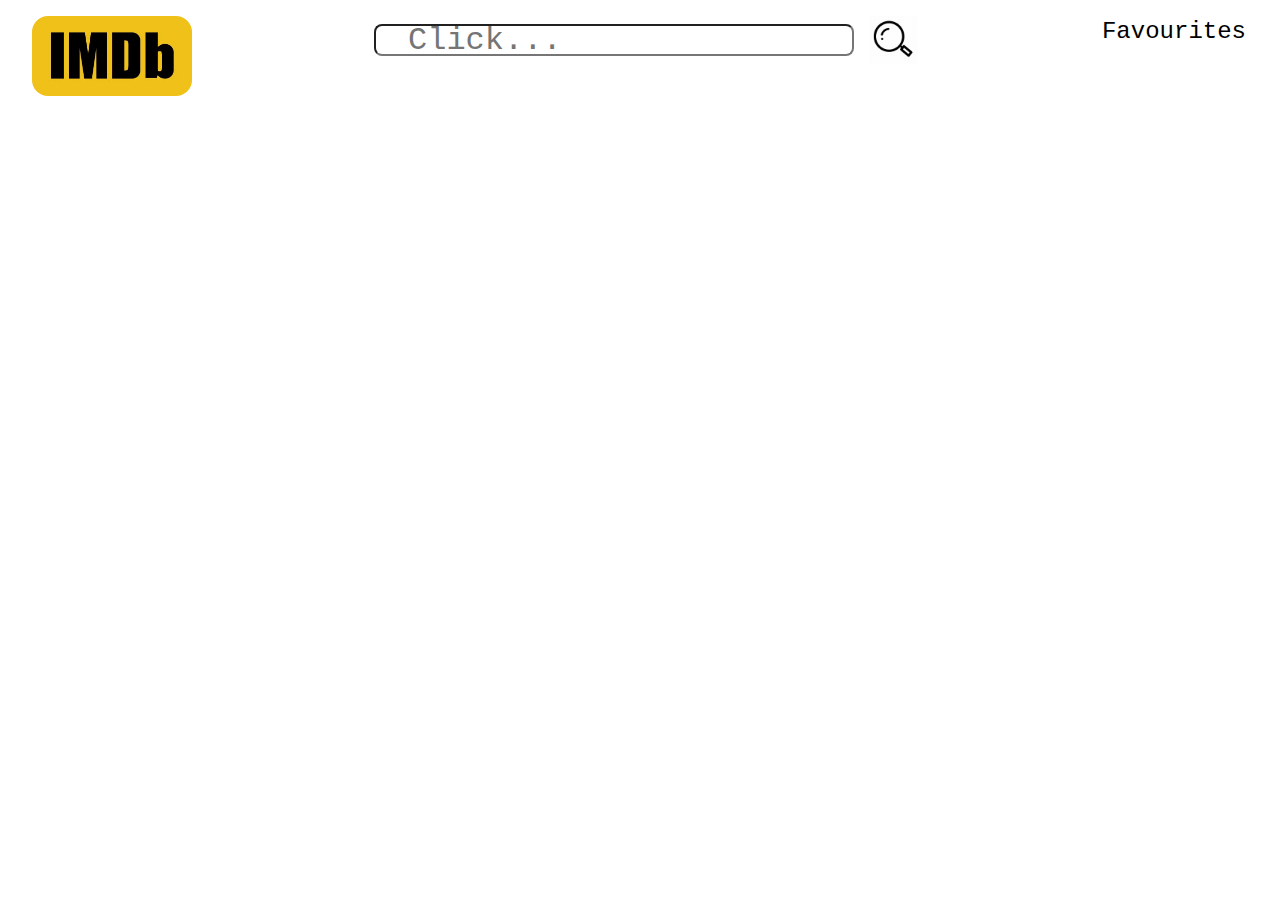
<file: index.html>
<!DOCTYPE html>
<html>

<head>
  <!-- Page title -->
  <title>Add List Items</title>
  
  <!-- Link to external stylesheet -->
  <link rel="stylesheet" href="index.css" />
</head>

<body>
  <!-- Main parent container -->
  <div class="parent">
    <!-- Logo section with click event -->
    <div class="logo" onclick="logoClicked()">
      <img src="logo.jpg" alt="Couldn't load logo" />
    </div>

    <!-- Search section -->
    <div class="search">
      <!-- Search box suggestions -->
      <div class="searchBoxSuggestions">
        <!-- Search box with input and search icon -->
        <div class="searchBox">
          <input type="text" class="searchText" name="search" id="search" placeholder="Click..." />

          <!-- Search icon with click event -->
          <img src="searchLogo.gif" alt="" class="searchLogo" id="searchLogo" onclick="searchLogoClicked()" />
        </div>
      </div>
      
      <!-- Suggestions section -->
      <div class="suggestions">
        <!-- Unordered list for suggestions -->
        <ul class="parentList" id="parentList"></ul>
      </div>
    </div>

    <!-- Favourites section with click event -->
    <div class="favourites" onclick="favouritesClicked()">Favourites</div>
  </div>

  <!-- Include JavaScript file -->
  <script src="index.js"></script>
</body>

</html>
</file>
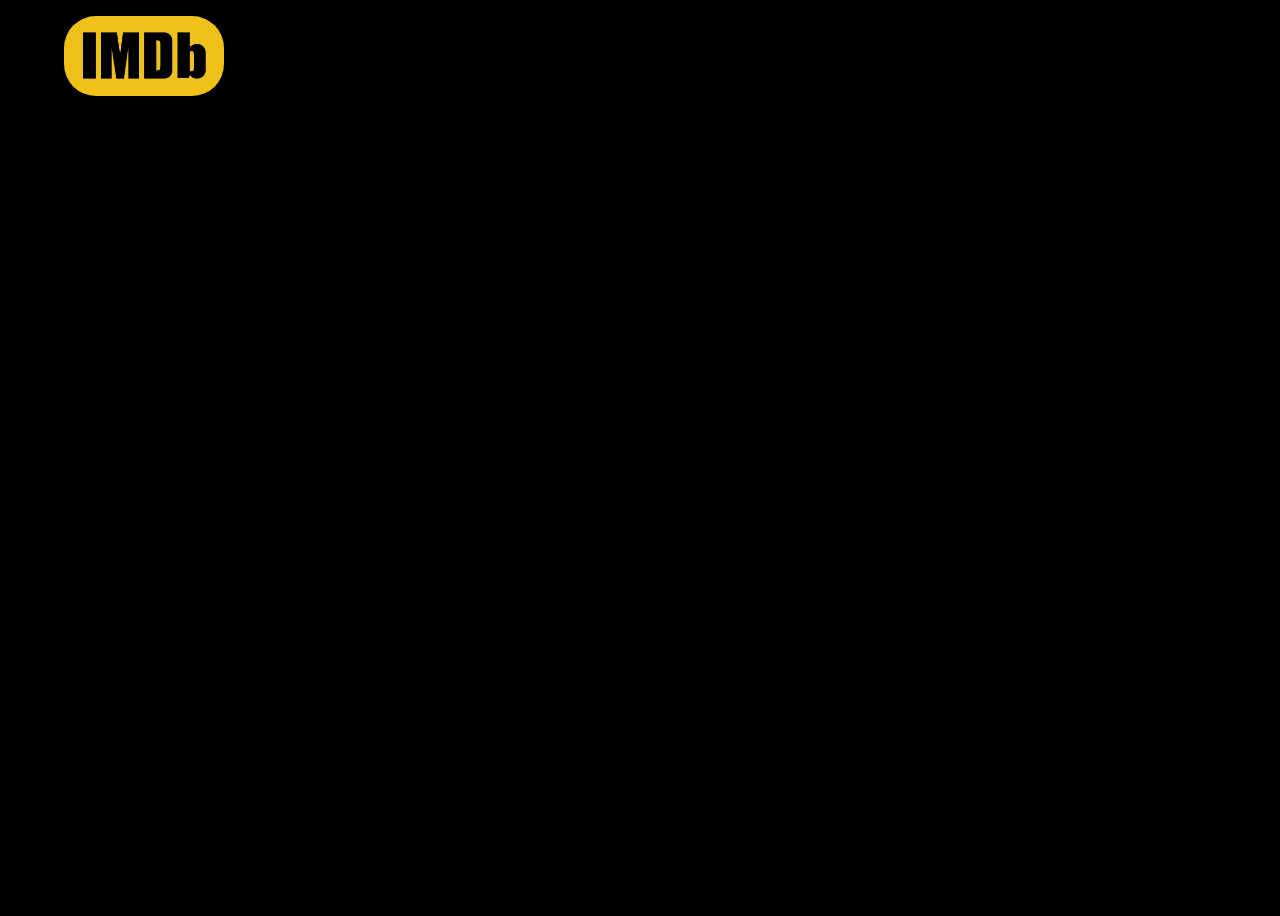
<file: favourites.html>
<!DOCTYPE html>
<html lang="en">
  <head>
    <meta charset="UTF-8" />
    <meta name="viewport" content="width=device-width, initial-scale=1.0" />
    <title>Document</title>
    <link rel="stylesheet" href="favourites.css" />
  </head>

  <body>
    <div class="parent">
        <div class="logo" onclick="logoClicked()">
            <img src="logo.jpg" alt="Couldn't load logo" />
        </div>
        <div class="title" id="title">
            These are your favourites!!
        </div>
    </div>
    
    <div class="list">
        <ul class="listParent" id="listParent">
            
        </ul>
    </div>

    <script src="favourites.js"></script>
  </body>
</html>
</file>
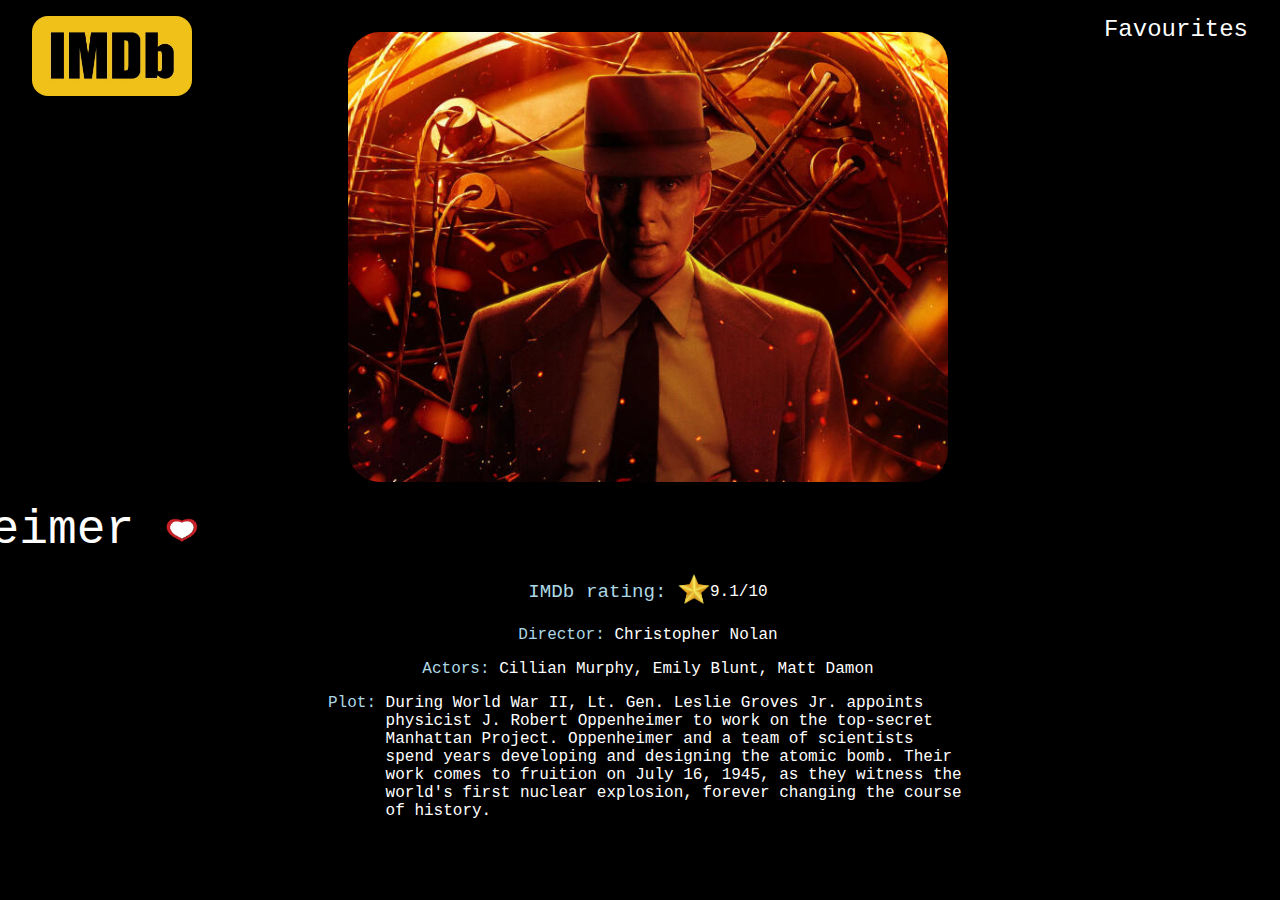
<file: movies.html>
<!DOCTYPE html>
<html>

<head>
    <!-- Page title -->
    <title>Add List Items</title>
    
    <!-- Link to external stylesheet -->
    <link rel="stylesheet" href="movies.css" />
</head>

<body>
    <!-- Main parent container -->
    <div class="parent">
        <!-- Logo section with click event -->
        <div class="logo" onclick="logoClicked()">
            <img src="logo.jpg" alt="Couldn't load logo" />
        </div>

        <!-- Main content section -->
        <div class="main">
            <!-- Movie poster section -->
            <div class="poster">
                <img src="oppenheimer.jpg" alt="" id="poster">
            </div>
            
            <!-- Movie title and heart icon section -->
            <div class="movieTitle">
                <div class="movieT" id="movieTitle">
                    Oppenheimer
                </div>
                <div class="heart">
                    <img src="hollowHeart.png" alt="" style="width:2rem;" id="heart">
                </div>
            </div>
            
            <!-- Movie rating section -->
            <div class="rating">
                <div class="title" style="color: lightblue;" id="rating">
                    IMDb rating:&nbsp;
                </div>
                <div class="starLogo">
                    <img src="star.png" alt="">
                </div>
                <div class="movieRating" id="movieRating">
                    9.1
                </div>
                <div>/</div>
                <div class="totalRating">
                    10
                </div>
            </div>
            
            <!-- Director's name section -->
            <div class="directorTitle">
                <div class="actor" style="color: lightblue;">Director:&nbsp;</div>
                <div class="directorName" id="director">
                    Christopher Nolan
                </div>
            </div>
            
            <!-- Actors' names section -->
            <div class="actorsTitle">
                <div class="actor" style="color: lightblue;">Actors:&nbsp;</div>
                <div class="actorName" id="actor">
                    Cillian Murphy, Emily Blunt, Matt Damon
                </div>
            </div>
            
            <!-- Movie plot section -->
            <div class="plot">
                <div class="plotName" style="color: lightblue;">Plot:&nbsp;</div>
                <div id="plot">
                    During World War II, Lt. Gen. Leslie Groves Jr. appoints physicist J. Robert Oppenheimer to work on the
                    top-secret Manhattan Project. Oppenheimer and a team of scientists spend years developing and designing
                    the atomic bomb. Their work comes to fruition on July 16, 1945, as they witness the world's first
                    nuclear explosion, forever changing the course of history.
                </div>
            </div>
        </div>

        <!-- "Favourites" section with click event -->
        <div class="favourites" onclick="favouritesClicked()">
            Favourites
        </div>

    </div>

    <!-- Include JavaScript file -->
    <script src="movies.js"></script>
</body>

</html>
</file>
<file: index.css>
/* Apply these styles to all elements */
* {
    margin: 0;
    padding: 0;
    font-family: 'Courier New', Courier, monospace;
    box-sizing: border-box;
}

/* Styles for the parent container */
.parent {
    margin-left: 2rem;
    margin-top: 1rem;
    margin-right: 2rem;
    display: flex;
    justify-content: space-between;
    align-items: start;
}

/* Styles for the logo section */
.logo img {
    border-radius: 1rem;
    width: 10rem;
    cursor: pointer;
}

/* Styles for the search box and search icon */
.searchBox {
    display: flex;
    justify-content: center;
    align-items: center;
}

/* Styles for the search input */
.searchText {
    font-size: 2rem;
    width: 30rem;
    height: 2rem;
    border-radius: 0.5rem;
    padding-left: 2rem;
    padding-right: 2rem;
    margin-right: 1rem;
}

/* Styles for the search icon */
.searchLogo {
    width: 3rem;
    cursor: pointer;
}

/* Styles for the suggestions list container */
.parentList {
    display: none;
    overflow: scroll;
    width: 50vw;
    height: 70vh;
    position: absolute;
    right: 20vw;
}

/* Hide the scrollbar for the suggestions list */
.parentList::-webkit-scrollbar {
    display: none;
}

/* Styles for individual suggestion list items */
.parentList>li {
    list-style: none;
    margin: 0.1rem 0;
    background-color: lightcyan;
}

/* Styles for list child elements */
.listChild {
    display: flex;
    align-items: center;
    justify-content: space-between;
    padding: 1rem;
    cursor: pointer;
    width: 30rem;
    overflow: scroll;
}

/* Styles for movie images */
.movieImg {
    width: 5rem;
}

/* Styles for movie names */
.movieName {
    font-size: 1rem;
    margin: 1rem;
}

/* Styles for star images and ratings */
.starImg {
    width: 2rem;
}

/* Styles for ratings section */
.rating {
    display: flex;
    align-items: center;
}

/* Styles for heart images */
.heartImg {
    width: 2rem;
}

/* Styles for the "Favourites" button */
.favourites {
    border-radius: 2px solid yellow;
    cursor: pointer;
    font-size: 1.5rem;
    border: 2px solid white;
}

/* Styles for the "Favourites" button on hover */
.favourites:hover {
    border: 2px solid blue;
    opacity: 0.7;
}

/* Styles for the suggestions section */
.suggestions {
    width: 40%;
    margin: auto;
}

/* Media query for screens with a maximum width of 950px */
@media (max-width: 950px) {
    /* Adjust styles for smaller screens */
    .parent {
        display: flex;
        flex-direction: column-reverse;
        justify-content: center;
        align-items: center;
    }
    .parentList {
        right: 16rem;
        position: absolute;
        height: 50vh;
        width: 50vw;
    }
    .logo {
        display: none;
    }
    .searchText {
        width: 30vw;
    }
    .listChild {
        width: 200vw;
    }
}
</file>
<file: favourites.css>
/* Importing fonts from a CDN */
@import url("https://fonts.cdnfonts.com/css/youtube-sans");

/* Apply styles to all elements */
* {
    margin: 0;
    padding: 0;
    /* Use the "YouTube Sans" font for the entire page */
    font-family: "YouTube Sans", sans-serif;
    /* Use the "YouTube Sans Dark" font as a fallback */
    font-family: "YouTube Sans Dark", sans-serif;
    box-sizing: border-box;
}

/* Set background color for the entire body */
body {
    background-color: black;
}

/* Styles for the main parent container */
.parent {
    display: flex;
    margin-top: 1rem;
    align-items: center;
}

/* Styles for div elements within the parent */
.parent>div {
    margin: 0 4rem;
}

/* Styles for the logo section */
.logo img {
    width: 10rem;
    border-radius: 2rem;
    left: 0%;
    cursor: pointer;
}

/* Styles for the title */
.title {
    position: relative;
    left: -100%;
    animation: slideInFromLeft 2s forwards;
    font-size: 2rem;
    font-weight: 600;
    color: white;
}

/* Keyframes animation for title sliding in from the left */
@keyframes slideInFromLeft {
    to {
        left: 0;
    }
}

/* Styles for the parent list container */
.listParent {
    margin-top: 2rem;
    width: 95vw;
    height: 80vh;
    display: flex;
    overflow: scroll;
    flex-wrap: wrap;
    margin: 3rem;
    overflow: auto;
    /* Enable scrolling */
    scrollbar-width: none;
    /* Firefox */
    -ms-overflow-style: none;
}

/* Styles for child list items */
.childList {
    height: 70%;
    border-radius: 2rem;
    cursor: pointer;
    margin: 2rem;
}

/* Styles for movie names */
.moviesNamed {
    color: lightblue;
}

/* Styles for movie posters */
.moviePoster {
    height: 75%;
}

/* Styles for movie titles */
.movieTitle {
    display: flex;
    justify-content: center;
    color: white;
    font-size: 100%;
}

/* Styles for movie ratings */
.movieRating {
    display: flex;
    justify-content: center;
    color: white;
    font-size: 80%;
}

/* Styles for movie years */
.movieYear {
    display: flex;
    justify-content: center;
    color: white;
    font-size: 80%;
}

@media(max-width:650px){
    .parent{
        display: flex;
        flex-direction: column;
    }
    .list{
        display: flex;
        flex-direction: column;
    }
    .listParent{
        display: grid;
    }
}
</file>
<file: movies.css>
/* Apply styles to all elements */
* {
    margin: 0;
    padding: 0;
    font-family: "Courier New", Courier, monospace;
    box-sizing: border-box;
    color: white;
}

/* Set background color for the entire body */
body {
    background-color: black;
}

/* Styles for the main parent container */
.parent {
    margin-left: 2rem;
    margin-top: 1rem;
    margin-right: 2rem;
    display: flex;
    justify-content: space-between;
    align-items: start;
}

/* Styles for the logo section */
.logo img {
    border-radius: 1rem;
    width: 10rem;
    cursor: pointer;
}

/* Styles for the main content section */
.main {
    display: flex;
    align-items: center;
    flex-direction: column;
}

/* Styles for div elements within the main content section */
.main>div{
    margin-top:1rem;
}

/* Styles for the movie title section */
.movieTitle {
    font-size: 3rem;
    position: relative;
    left: -100%;
    animation: slideInFromLeft 2s forwards;
    display: flex;
    align-items: center;
}

/* Heart icon section */
.heart{
    cursor: pointer;
}

/* Margin for elements within the movie title section */
.movieTitle>div{
    margin:0 1rem;
}

/* Keyframes animation for title sliding in from the left */
@keyframes slideInFromLeft {
    to {
        left: 0;
    }
}

/* Styles for the movie poster section */
.poster img {
    border-radius: 2rem;
    height: 50vh;
}

/* Styles for the rating section */
.rating {
    display: flex;
    align-items: center;
}

/* Styles for the rating title */
.title {
    font-size: 1.2rem;
}

/* Styles for the star logo */
.starLogo img {
    width: 2rem;
}

/* Styles for the director's name section */
.directorTitle {
    display: flex;
}

/* Styles for the actors' names section */
.actorsTitle {
    display: flex;
}

/* Styles for the plot section */
.plot {
    display: flex;
    width: 50vw;
}

/* Styles for the "Favourites" section */
.favourites {
    cursor: pointer;
    font-size: 1.5rem;
    border-radius: 1rem;
}

/* Styles for the "Favourites" section on hover */
.favourites:hover {
    opacity: 0.7;
}

@media(screen-width:650px){
    .parent{
        display: grid;
    }
    .main{
        display: flex;
        flex-direction: column;
    }
}
</file>
